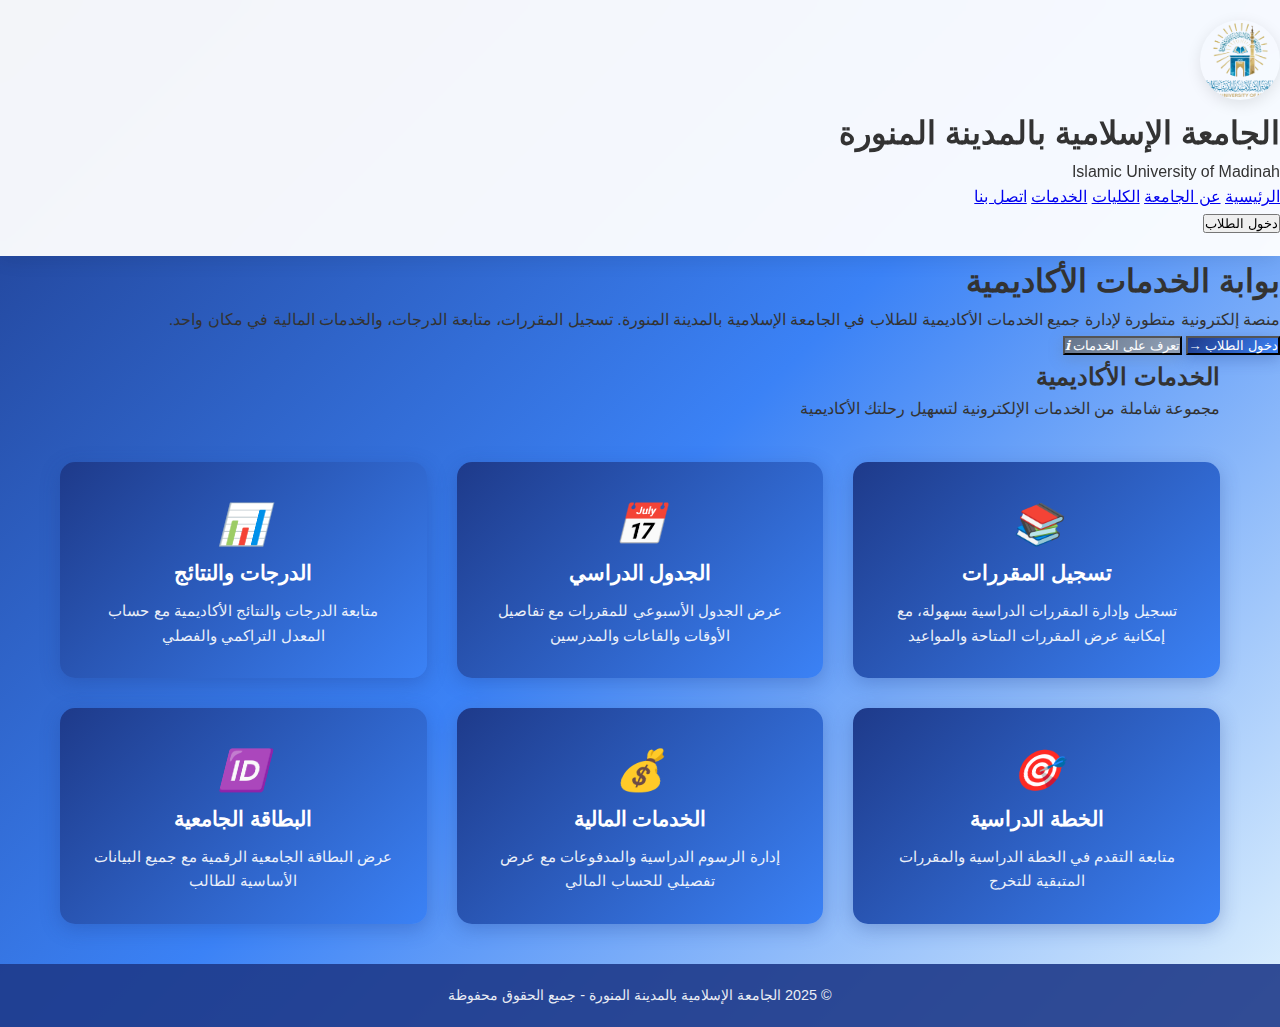
<file: index.html>
<!DOCTYPE html>
<html lang="ar" dir="rtl">
<head>
    <meta charset="UTF-8">
    <meta name="viewport" content="width=device-width, initial-scale=1.0">
    <title>بوابة الخدمات الأكاديمية - الجامعة الإسلامية بالمدينة المنورة</title>
    <link rel="stylesheet" href="style.css">
</head>
<body>
    <!-- Header -->
    <header class="header">
        <nav class="navbar">
            <div class="nav-container">
                <div class="nav-logo">
                    <img src="logo.png" alt="شعار الجامعة الإسلامية" class="logo">
                    <div class="university-name">
                        <h1>الجامعة الإسلامية بالمدينة المنورة</h1>
                        <p>Islamic University of Madinah</p>
                    </div>
                </div>
                <div class="nav-menu">
                    <a href="#" class="nav-link">الرئيسية</a>
                    <a href="#" class="nav-link">عن الجامعة</a>
                    <a href="#" class="nav-link">الكليات</a>
                    <a href="#" class="nav-link">الخدمات</a>
                    <a href="#" class="nav-link">اتصل بنا</a>
                </div>
                <div class="nav-actions">
                    <button class="login-btn" onclick="goToLogin()">دخول الطلاب</button>
                </div>
            </div>
        </nav>
    </header>

    <!-- Hero Section -->
    <section class="hero">
        <div class="hero-content">
            <h1 class="hero-title">بوابة الخدمات الأكاديمية</h1>
            <p class="hero-description">
                منصة إلكترونية متطورة لإدارة جميع الخدمات الأكاديمية للطلاب في الجامعة الإسلامية بالمدينة المنورة.
                تسجيل المقررات، متابعة الدرجات، والخدمات المالية في مكان واحد.
            </p>
            <div class="hero-actions">
                <button class="btn-primary" onclick="goToLogin()">
                    <span>دخول الطلاب</span>
                    <i class="icon">→</i>
                </button>
                <button class="btn-secondary" onclick="scrollToServices()">
                    <span>تعرف على الخدمات</span>
                    <i class="icon">ℹ</i>
                </button>
            </div>
        </div>
    </section>

    <!-- Services Section -->
    <section class="services" id="services">
        <div class="container">
            <h2 class="section-title">الخدمات الأكاديمية</h2>
            <p class="section-description">مجموعة شاملة من الخدمات الإلكترونية لتسهيل رحلتك الأكاديمية</p>
            
            <div class="services-grid">
                <div class="service-card">
                    <div class="service-icon">
                        <i class="icon">📚</i>
                    </div>
                    <h3>تسجيل المقررات</h3>
                    <p>تسجيل وإدارة المقررات الدراسية بسهولة، مع إمكانية عرض المقررات المتاحة والمواعيد</p>
                </div>

                <div class="service-card">
                    <div class="service-icon">
                        <i class="icon">📅</i>
                    </div>
                    <h3>الجدول الدراسي</h3>
                    <p>عرض الجدول الأسبوعي للمقررات مع تفاصيل الأوقات والقاعات والمدرسين</p>
                </div>

                <div class="service-card">
                    <div class="service-icon">
                        <i class="icon">📊</i>
                    </div>
                    <h3>الدرجات والنتائج</h3>
                    <p>متابعة الدرجات والنتائج الأكاديمية مع حساب المعدل التراكمي والفصلي</p>
                </div>

                <div class="service-card">
                    <div class="service-icon">
                        <i class="icon">🎯</i>
                    </div>
                    <h3>الخطة الدراسية</h3>
                    <p>متابعة التقدم في الخطة الدراسية والمقررات المتبقية للتخرج</p>
                </div>

                <div class="service-card">
                    <div class="service-icon">
                        <i class="icon">💰</i>
                    </div>
                    <h3>الخدمات المالية</h3>
                    <p>إدارة الرسوم الدراسية والمدفوعات مع عرض تفصيلي للحساب المالي</p>
                </div>

                <div class="service-card">
                    <div class="service-icon">
                        <i class="icon">🆔</i>
                    </div>
                    <h3>البطاقة الجامعية</h3>
                    <p>عرض البطاقة الجامعية الرقمية مع جميع البيانات الأساسية للطالب</p>
                </div>
            </div>
        </div>
    </section>

    <!-- Footer -->
    <footer class="footer">
        <div class="container">
            <p>&copy; 2025 الجامعة الإسلامية بالمدينة المنورة - جميع الحقوق محفوظة</p>
        </div>
    </footer>

    <script src="script.js"></script>
</body>
</html>
</file>
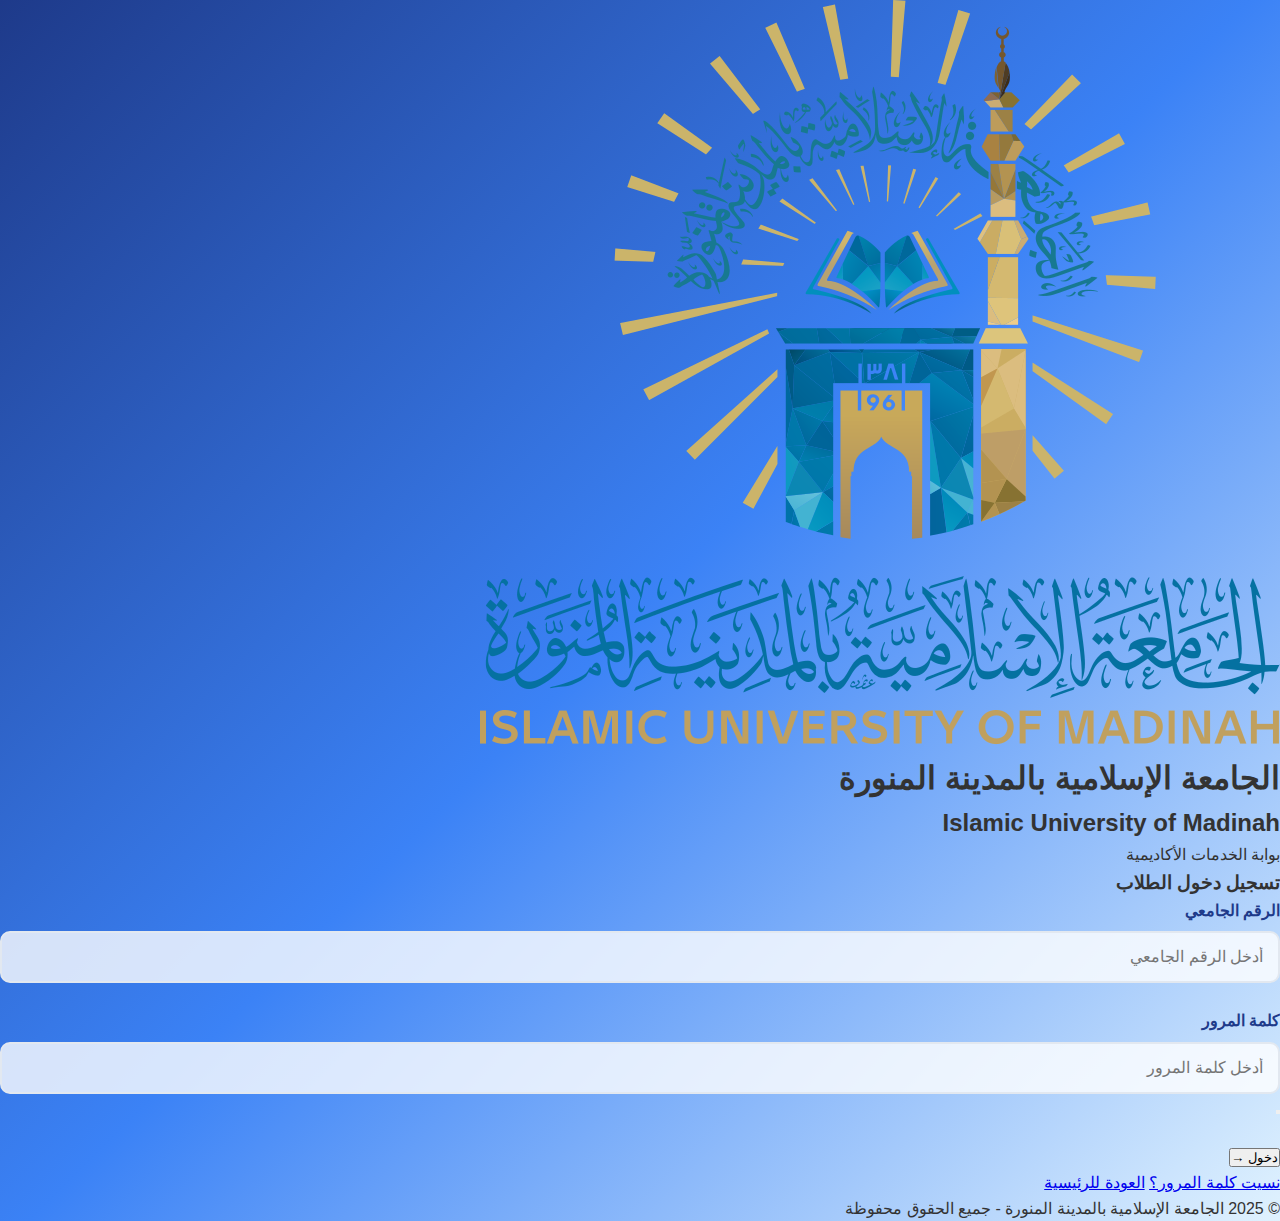
<file: courses.html>
<!DOCTYPE html>
<html lang="ar" dir="rtl">
<head>
    <meta charset="UTF-8">
    <meta name="viewport" content="width=device-width, initial-scale=1.0">
    <title>تسجيل المقررات - بوابة الخدمات الأكاديمية</title>
    <link rel="stylesheet" href="style.css">
</head>
<body>
    <header class="dashboard-header">
        <div class="header-container">
            <div class="header-logo">
                <img src="logo.png" alt="شعار الجامعة الإسلامية" class="logo">
                <div class="university-info">
                    <h1>الجامعة الإسلامية بالمدينة المنورة</h1>
                    <p>بوابة الخدمات الأكاديمية</p>
                </div>
            </div>
            <div class="header-user">
                <span class="user-name"></span>
                <span class="user-id"></span>
                <button class="logout-btn" onclick="logout()">تسجيل الخروج</button>
            </div>
        </div>
    </header>

    <nav class="page-nav">
        <div class="nav-container">
            <button class="back-btn" onclick="goToDashboard()">← العودة للوحة التحكم</button>
            <h2>تسجيل المقررات</h2>
        </div>
    </nav>

    <main class="page-main">
        <div class="page-container">
            <div class="registration-info">
                <h3>معلومات التسجيل</h3>
                <div class="info-grid">
                    <div class="info-item">
                        <span class="label">الفصل الدراسي:</span>
                        <span class="value">الأول 1447هـ</span>
                    </div>
                    <div class="info-item">
                        <span class="label">الساعات المسجلة:</span>
                        <span class="value">18 ساعة</span>
                    </div>
                    <div class="info-item">
                        <span class="label">الحد الأقصى للساعات:</span>
                        <span class="value">21 ساعة</span>
                    </div>
                    <div class="info-item">
                        <span class="label">الساعات المتاحة:</span>
                        <span class="value">3 ساعات</span>
                    </div>
                </div>
            </div>

            <div class="info-card">
                <h3>المقررات المسجلة</h3>
                <div class="courses-table">
                    <div class="table-header">
                        <div class="col">رمز المقرر</div>
                        <div class="col">اسم المقرر</div>
                        <div class="col">الساعات</div>
                        <div class="col">المدرس</div>
                        <div class="col">الوقت</div>
                        <div class="col">الإجراءات</div>
                    </div>
                    
                    <div class="table-row">
                        <div class="col" data-label="رمز المقرر">SHAR101</div>
                        <div class="col" data-label="اسم المقرر">مقدمة في علوم الشريعة</div>
                        <div class="col" data-label="الساعات">3</div>
                        <div class="col" data-label="المدرس">د. محمد الأحمد</div>
                        <div class="col" data-label="الوقت">الأحد والثلاثاء 8:00-9:30</div>
                        <div class="col" data-label="الإجراءات">
                            <button class="btn-sm btn-danger" onclick="dropCourse('SHAR101')">حذف</button>
                        </div>
                    </div>

                    <div class="table-row">
                        <div class="col" data-label="رمز المقرر">ARAB101</div>
                        <div class="col" data-label="اسم المقرر">اللغة العربية (1)</div>
                        <div class="col" data-label="الساعات">3</div>
                        <div class="col" data-label="المدرس">د. عبدالله السالم</div>
                        <div class="col" data-label="الوقت">الاثنين والأربعاء 10:00-11:30</div>
                        <div class="col" data-label="الإجراءات">
                            <button class="btn-sm btn-danger" onclick="dropCourse('ARAB101')">حذف</button>
                        </div>
                    </div>

                    <div class="table-row">
                        <div class="col" data-label="رمز المقرر">QURAN101</div>
                        <div class="col" data-label="اسم المقرر">القرآن الكريم وعلومه (1)</div>
                        <div class="col" data-label="الساعات">3</div>
                        <div class="col" data-label="المدرس">د. أحمد المحمود</div>
                        <div class="col" data-label="الوقت">الثلاثاء والخميس 8:00-9:30</div>
                        <div class="col" data-label="الإجراءات">
                            <button class="btn-sm btn-danger" onclick="dropCourse('QURAN101')">حذف</button>
                        </div>
                    </div>

                    <div class="table-row">
                        <div class="col" data-label="رمز المقرر">HADITH101</div>
                        <div class="col" data-label="اسم المقرر">الحديث الشريف وعلومه (1)</div>
                        <div class="col" data-label="الساعات">3</div>
                        <div class="col" data-label="المدرس">د. سالم الغامدي</div>
                        <div class="col" data-label="الوقت">الأحد والأربعاء 10:00-11:30</div>
                        <div class="col" data-label="الإجراءات">
                            <button class="btn-sm btn-danger" onclick="dropCourse('HADITH101')">حذف</button>
                        </div>
                    </div>

                    <div class="table-row">
                        <div class="col" data-label="رمز المقرر">FIQH101</div>
                        <div class="col" data-label="اسم المقرر">الفقه الإسلامي (1)</div>
                        <div class="col" data-label="الساعات">3</div>
                        <div class="col" data-label="المدرس">د. خالد العتيبي</div>
                        <div class="col" data-label="الوقت">الاثنين والخميس 8:00-9:30</div>
                        <div class="col" data-label="الإجراءات">
                            <button class="btn-sm btn-danger" onclick="dropCourse('FIQH101')">حذف</button>
                        </div>
                    </div>

                    <div class="table-row">
                        <div class="col" data-label="رمز المقرر">AQIDA101</div>
                        <div class="col" data-label="اسم المقرر">العقيدة الإسلامية (1)</div>
                        <div class="col" data-label="الساعات">3</div>
                        <div class="col" data-label="المدرس">د. عبدالرحمن الحربي</div>
                        <div class="col" data-label="الوقت">الثلاثاء والخميس 10:00-11:30</div>
                        <div class="col" data-label="الإجراءات">
                            <button class="btn-sm btn-danger" onclick="dropCourse('AQIDA101')">حذف</button>
                        </div>
                    </div>
                </div>
            </div>

            <div class="info-card">
                <h3>المقررات المتاحة للتسجيل</h3>
                <div class="courses-table">
                    <div class="table-header">
                        <div class="col">رمز المقرر</div>
                        <div class="col">اسم المقرر</div>
                        <div class="col">الساعات</div>
                        <div class="col">المدرس</div>
                        <div class="col">الوقت</div>
                        <div class="col">الإجراءات</div>
                    </div>
                    
                    <div class="table-row">
                        <div class="col" data-label="رمز المقرر">ENGL101</div>
                        <div class="col" data-label="اسم المقرر">اللغة الإنجليزية (1)</div>
                        <div class="col" data-label="الساعات">3</div>
                        <div class="col" data-label="المدرس">د. فاطمة الزهراني</div>
                        <div class="col" data-label="الوقت">الأحد والثلاثاء 12:00-1:30</div>
                        <div class="col" data-label="الإجراءات">
                            <button class="btn-sm btn-primary" onclick="registerCourse('ENGL101')">تسجيل</button>
                        </div>
                    </div>

                    <div class="table-row">
                        <div class="col" data-label="رمز المقرر">COMP101</div>
                        <div class="col" data-label="اسم المقرر">مهارات الحاسوب</div>
                        <div class="col" data-label="الساعات">2</div>
                        <div class="col" data-label="المدرس">أ. نورا القحطاني</div>
                        <div class="col" data-label="الوقت">الاثنين 2:00-4:00</div>
                        <div class="col" data-label="الإجراءات">
                            <button class="btn-sm btn-primary" onclick="registerCourse('COMP101')">تسجيل</button>
                        </div>
                    </div>

                    <div class="table-row">
                        <div class="col" data-label="رمز المقرر">HIST101</div>
                        <div class="col" data-label="اسم المقرر">التاريخ الإسلامي</div>
                        <div class="col" data-label="الساعات">2</div>
                        <div class="col" data-label="المدرس">د. يوسف الشمري</div>
                        <div class="col" data-label="الوقت">الأربعاء 2:00-4:00</div>
                        <div class="col" data-label="الإجراءات">
                            <button class="btn-sm btn-primary" onclick="registerCourse('HIST101')">تسجيل</button>
                        </div>
                    </div>
                </div>
            </div>

            <div class="course-actions">
                <button class="btn-success" onclick="saveChanges()">حفظ التغييرات</button>
                <button class="btn-secondary" onclick="goToPage('schedule.html')">عرض الجدول الدراسي</button>
            </div>
        </div>
    </main>

    <footer class="footer">
        <div class="container">
            <p>&copy; 2025 الجامعة الإسلامية بالمدينة المنورة - جميع الحقوق محفوظة</p>
        </div>
    </footer>

    <script src="script.js"></script>
</body>
</html>
</file>
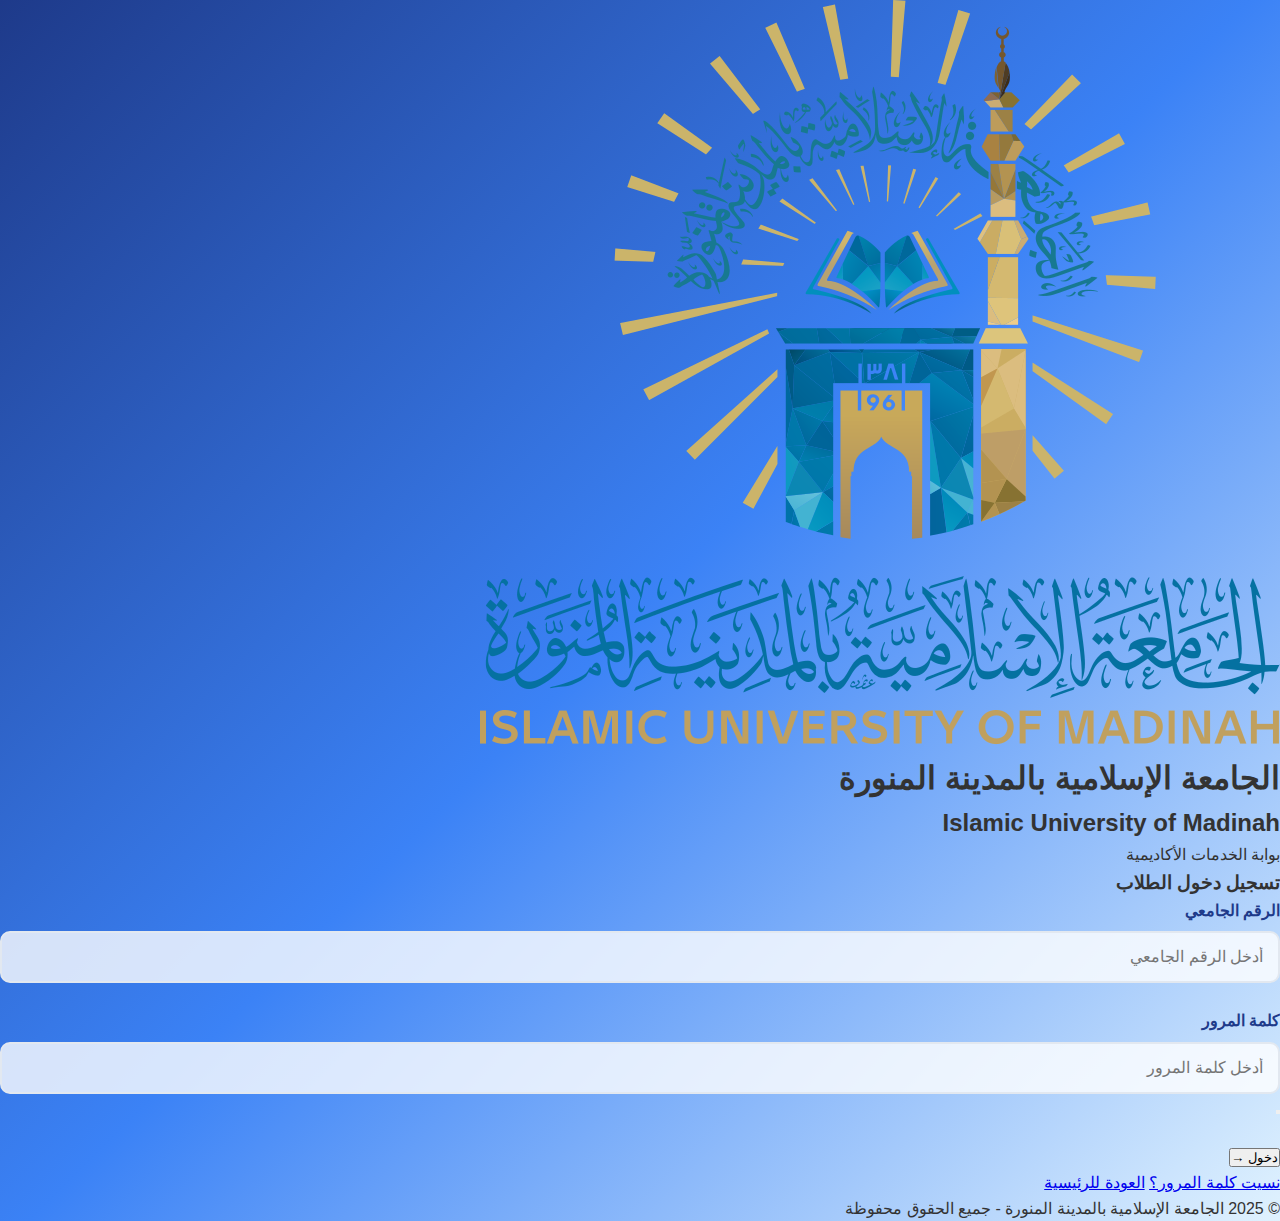
<file: dashboard.html>
<!DOCTYPE html>
<html lang="ar" dir="rtl">
<head>
    <meta charset="UTF-8">
    <meta name="viewport" content="width=device-width, initial-scale=1.0">
    <title>لوحة التحكم - بوابة الخدمات الأكاديمية</title>
    <link rel="stylesheet" href="style.css">
</head>
<body class="dashboard-page">
    <header class="dashboard-header">
        <div class="header-container">
            <div class="header-logo">
                <img src="logo.png" alt="شعار الجامعة الإسلامية" class="logo">
                <div class="university-info">
                    <h1>الجامعة الإسلامية بالمدينة المنورة</h1>
                    <p>بوابة الخدمات الأكاديمية</p>
                </div>
            </div>
            <div class="header-user">
                <span class="user-name"></span>
                <span class="user-id"></span>
                <button class="logout-btn" onclick="logout()">تسجيل الخروج</button>
            </div>
        </div>
    </header>

    <main class="dashboard-main">
        <div class="dashboard-container">
            <div class="welcome-section">
                <h2>أهلاً بك في لوحة التحكم الأكاديمية!</h2>
                <p>هنا يمكنك الوصول السريع إلى أهم خدماتك الأكاديمية.</p>
            </div>

            <div class="quick-stats">
                <div class="stat-card">
                    <i class="stat-icon">📚</i>
                    <div class="stat-info">
                        <h3><span id="registeredHours">0</span> ساعة</h3>
                        <p>الساعات المسجلة</p>
                    </div>
                </div>
                <div class="stat-card">
                    <i class="stat-icon">🎓</i>
                    <div class="stat-info">
                        <h3><span id="studentLevel"></span></h3>
                        <p>المستوى الدراسي</p>
                    </div>
                </div>
                <div class="stat-card">
                    <i class="stat-icon">🗓️</i>
                    <div class="stat-info">
                        <h3><span id="currentSemester"></span></h3>
                        <p>الفصل الحالي</p>
                    </div>
                </div>
                
                </div>
            </div>

            <div class="services-grid">
                <div class="service-card" onclick="goToPage('courses.html')">
                    <div class="service-icon">
                        <i class="icon">📚</i>
                    </div>
                    <h3>تسجيل المقررات</h3>
                    <p>تسجيل وإدارة المقررات الدراسية بسهولة</p>
                </div>

                <div class="service-card" onclick="goToPage('schedule.html')">
                    <div class="service-icon">
                        <i class="icon">📅</i>
                    </div>
                    <h3>الجدول الدراسي</h3>
                    <p>عرض الجدول الأسبوعي للمقررات</p>
                </div>
                <div class="service-card" onclick="goToPage('personal_info.html')">
                    <div class="service-icon">
                        <i class="icon">👤</i>
                    </div>
                    <h3>البيانات الشخصية</h3>
                    <p>عرض وتحديث بياناتك الشخصية</p>
                </div>
            </div>

            <div class="student-card-section">
                <h3>بطاقتك الجامعية الرقمية</h3>
                <div class="student-id-card">
                    <div class="card-header">
                        <img src="logo.png" alt="شعار الجامعة" class="card-logo">
                        <div class="card-title">
                            <h4>الجامعة الإسلامية بالمدينة المنورة</h4>
                            <p>بطاقة الطالب الجامعية</p>
                        </div>
                    </div>
                    <div class="card-content">
                        <div class="student-photo">
                            <div class="photo-placeholder">📸</div>
                        </div>
                        <div class="student-details">
                            <div class="detail-row"><span class="label">الاسم:</span> <span class="value" id="card-name"></span></div>
                            <div class="detail-row"><span class="label">الرقم الجامعي:</span> <span class="value" id="card-studentId"></span></div>
                            <div class="detail-row"><span class="label">التخصص:</span> <span class="value" id="card-major"></span></div>
                            <div class="detail-row"><span class="label">الكلية:</span> <span class="value" id="card-college"></span></div>
                            <div class="detail-row"><span class="label">تاريخ الإصدار:</span> <span class="value">2025-07-19</span></div>
                            <div class="detail-row"><span class="label">تاريخ الانتهاء:</span> <span class="value">2029-09-01</span></div>
                        </div>
                    </div>
                </div>
            </div>

        </div>
    </main>

    <footer class="footer">
        <div class="container">
            <p>&copy; 2025 الجامعة الإسلامية بالمدينة المنورة - جميع الحقوق محفوظة</p>
        </div>
    </footer>

    <script src="script.js"></script>
</body>
</html>
</file>
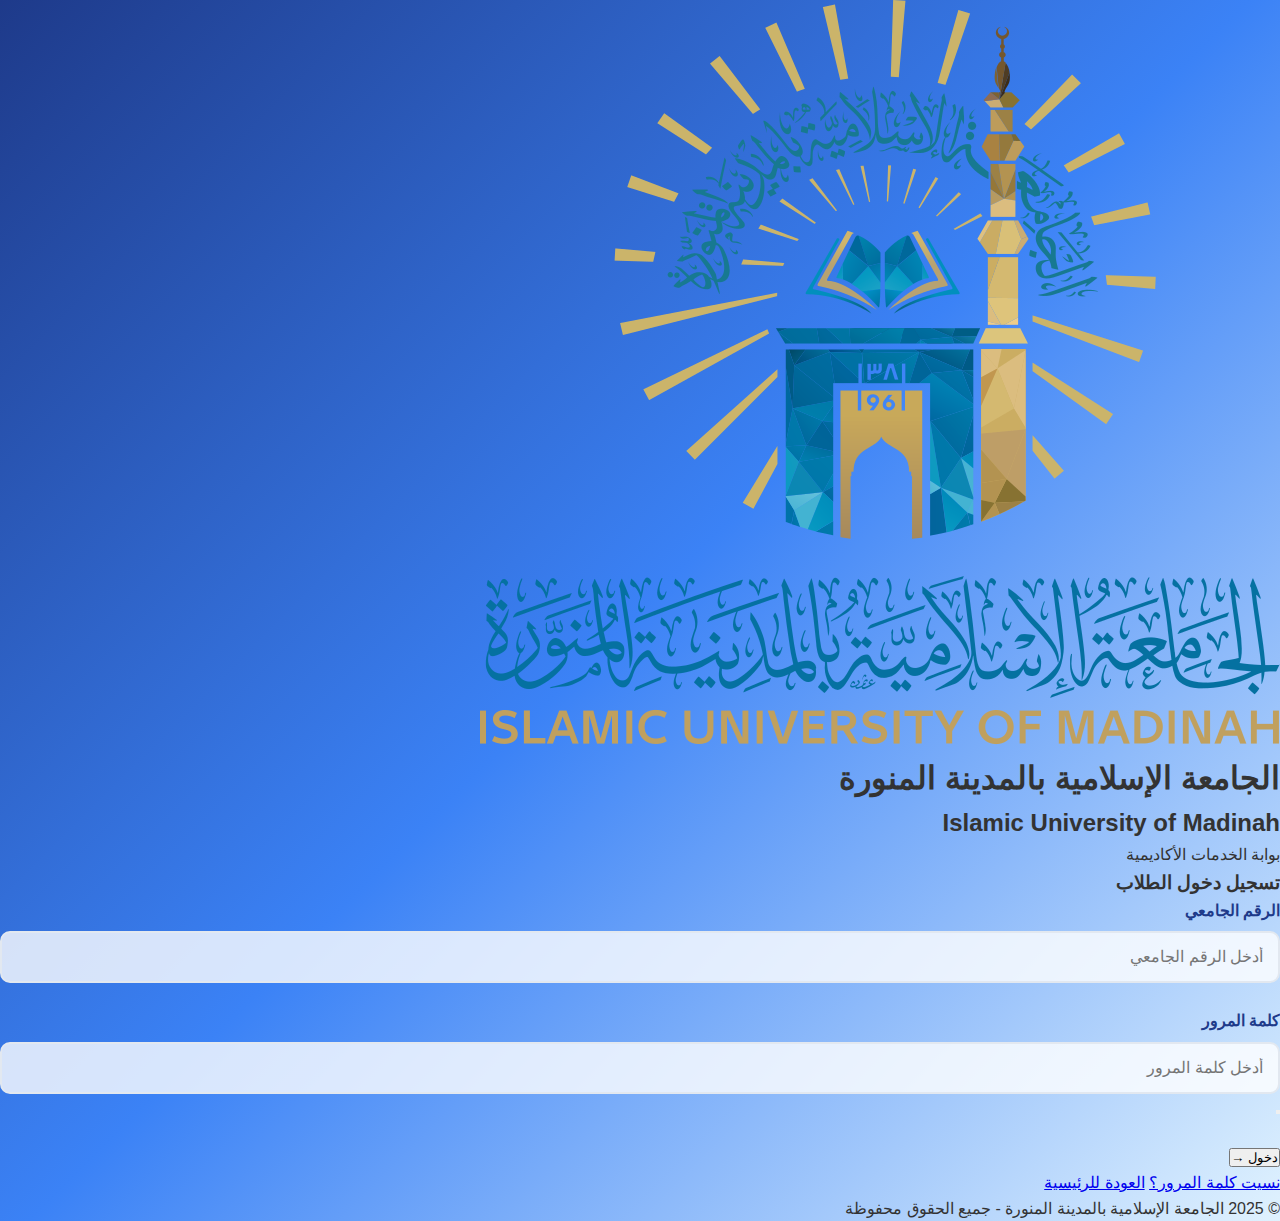
<file: login.html>
<!DOCTYPE html>
<html lang="ar" dir="rtl">
<head>
    <meta charset="UTF-8">
    <meta name="viewport" content="width=device-width, initial-scale=1.0">
    <title>تسجيل الدخول - بوابة الخدمات الأكاديمية</title>
    <link rel="stylesheet" href="style.css">
</head>
<body class="login-page">
    <div class="login-container">
        <div class="login-card">
            <div class="login-header">
                <img src="logo.png" alt="شعار الجامعة الإسلامية" class="login-logo">
                <h1>الجامعة الإسلامية بالمدينة المنورة</h1>
                <h2>Islamic University of Madinah</h2>
                <p>بوابة الخدمات الأكاديمية</p>
            </div>

            <form class="login-form" id="loginForm">
                <h3>تسجيل دخول الطلاب</h3>
                
                <div class="form-group">
                    <label for="studentId">الرقم الجامعي</label>
                    <input type="text" id="studentId" name="studentId" required 
                           placeholder="أدخل الرقم الجامعي" autocomplete="username">
                </div>

                <div class="form-group">
                    <label for="password">كلمة المرور</label>
                    <input type="password" id="password" name="password" required 
                           placeholder="أدخل كلمة المرور" autocomplete="current-password">
                    <button type="button" class="password-toggle" onclick="togglePassword()">
                        <i class="icon"></i>
                    </button>
                </div>

                <button type="submit" class="login-submit-btn">
                    <span>دخول</span>
                    <i class="icon">→</i>
                </button>

                <div class="login-links">
                    <a href="#" onclick="showMessage('هذه الخدمة غير متاحة حالياً', 'info')">نسيت كلمة المرور؟</a>
                    <a href="index.html">العودة للرئيسية</a>
                </div>
            </form>

        </div>
    </div>

    <div class="login-footer">
        <p>&copy; 2025 الجامعة الإسلامية بالمدينة المنورة - جميع الحقوق محفوظة</p>
    </div>

    <script src="script.js"></script>
</body>
</html>
</file>
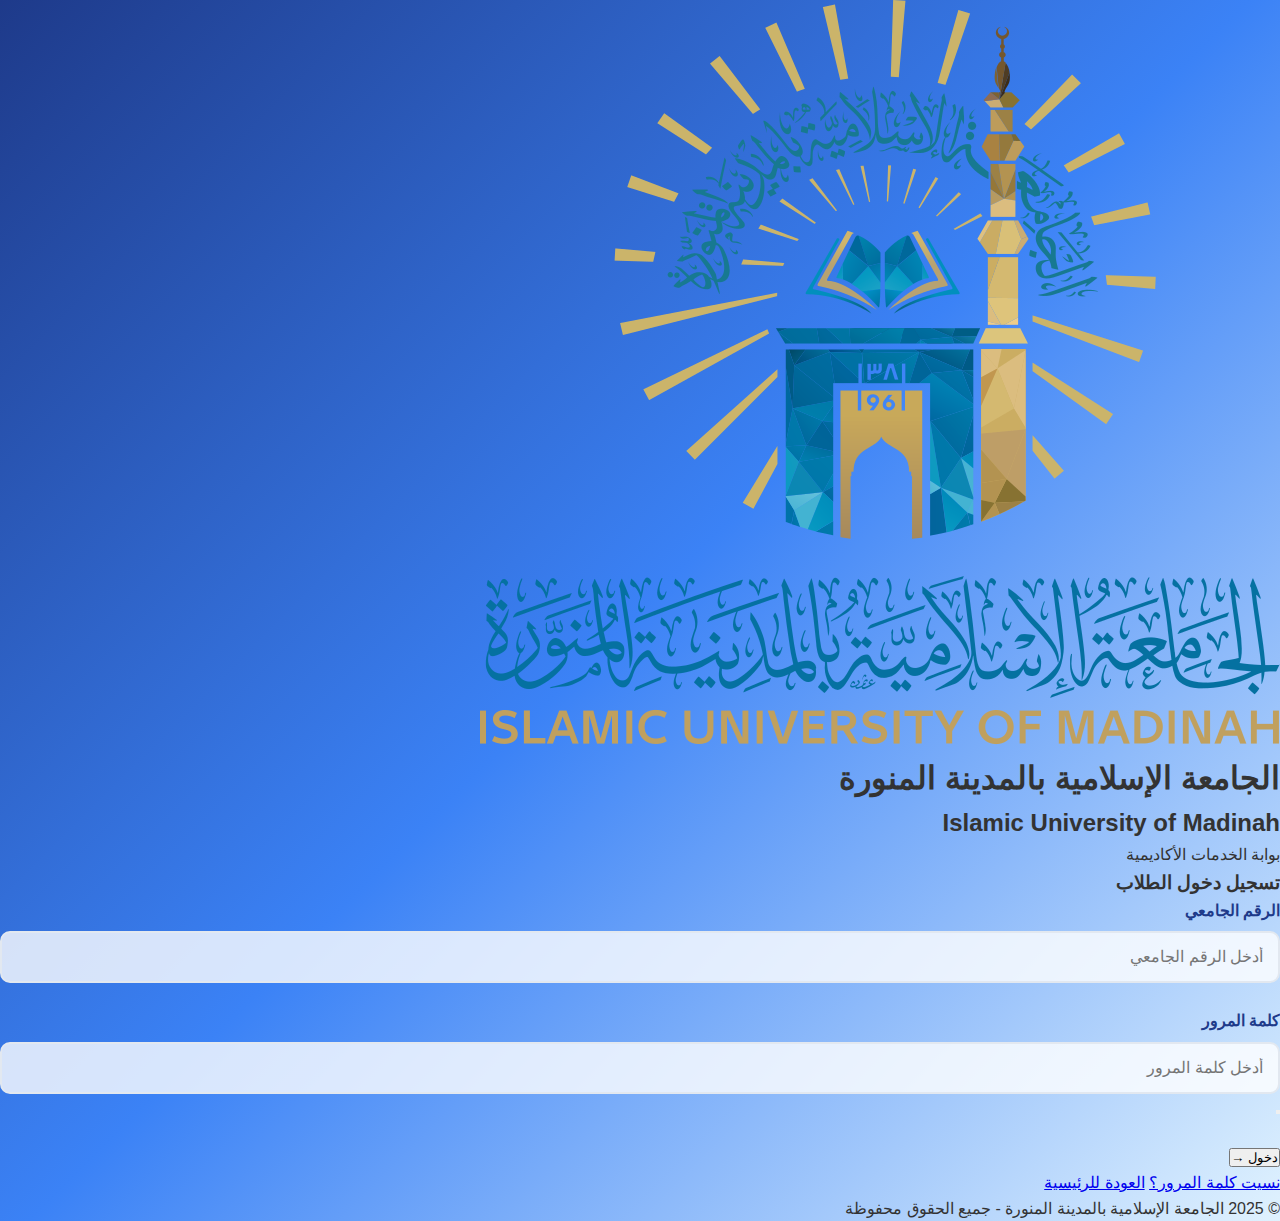
<file: personal_info.html>
<!DOCTYPE html>
<html lang="ar" dir="rtl">
<head>
    <meta charset="UTF-8">
    <meta name="viewport" content="width=device-width, initial-scale=1.0">
    <title>البيانات الشخصية - بوابة الخدمات الأكاديمية</title>
    <link rel="stylesheet" href="style.css">
</head>
<body>
    <header class="dashboard-header">
        <div class="header-container">
            <div class="header-logo">
                <img src="logo.png" alt="شعار الجامعة الإسلامية" class="logo">
                <div class="university-info">
                    <h1>الجامعة الإسلامية بالمدينة المنورة</h1>
                    <p>بوابة الخدمات الأكاديمية</p>
                </div>
            </div>
            <div class="header-user">
                <span class="user-name"></span>
                <span class="user-id"></span>
                <button class="logout-btn" onclick="logout()">تسجيل الخروج</button>
            </div>
        </div>
    </header>

    <nav class="page-nav">
        <div class="nav-container">
            <button class="back-btn" onclick="goToDashboard()">← العودة للوحة التحكم</button>
            <h2>البيانات الشخصية</h2>
        </div>
    </nav>

    <main class="page-main">
        <div class="page-container">
            <div class="info-card">
                <h3>البيانات الأساسية</h3>
                <form id="personalInfoForm">
                    <div class="info-grid">
                        <div class="form-group">
                            <label for="fullName">الاسم الكامل</label>
                            <input type="text" id="fullName" value="حصة مسحل فواز العتيبي" readonly>
                        </div>
                        
                        <div class="form-group">
                            <label for="studentId">الرقم الجامعي</label>
                            <input type="text" id="studentId" value="202401001" readonly>
                        </div>
                        
                        <div class="form-group">
                            <label for="nationalId">رقم الهوية الوطنية</label>
                            <input type="text" id="nationalId" value="1034612992" readonly>
                        </div>
                        
                        <div class="form-group">
                            <label for="phone">رقم الجوال</label>
                            <input type="tel" id="phone" value="0550664728">
                        </div>
                        
                        <div class="form-group">
                            <label for="email">البريد الإلكتروني</label>
                            <input type="email" id="email" value="hessa.alataibi@iu.edu.sa">
                        </div>
                        
                        <div class="form-group">
                            <label for="alternateEmail">البريد الإلكتروني البديل</label>
                            <input type="email" id="alternateEmail" placeholder="أدخل البريد الإلكتروني البديل">
                        </div>
                    </div>
                </form>
            </div>

            <div class="info-card">
                <h3>البيانات الأكاديمية</h3>
                <div class="info-grid">
                    <div class="info-item">
                        <span class="label">الكلية:</span>
                        <span class="value">كلية الشريعة</span>
                    </div>
                    <div class="info-item">
                        <span class="label">التخصص:</span>
                        <span class="value">الشريعة</span>
                    </div>
                    <div class="info-item">
                        <span class="label">المستوى الدراسي:</span>
                        <span class="value">الأول</span>
                    </div>
                    <div class="info-item">
                        <span class="label">الفصل الحالي:</span>
                        <span class="value">الأول 1447هـ</span>
                    </div>
                    
                    <div class="info-item">
                        <span class="label">حالة القيد:</span>
                        <span class="value">مستمر</span>
                    </div>
                </div>
            </div>

            <div class="info-card">
                <h3>بيانات الاتصال</h3>
                <form id="contactInfoForm">
                    <div class="info-grid">
                        <div class="form-group">
                            <label for="address">العنوان الحالي</label>
                            <textarea id="address" rows="3" placeholder="أدخل العنوان الحالي">المدينة المنورة، المملكة العربية السعودية</textarea>
                        </div>
                        
                        <div class="form-group">
                            <label for="permanentAddress">العنوان الدائم</label>
                            <textarea id="permanentAddress" rows="3" placeholder="أدخل العنوان الدائم">الرياض، المملكة العربية السعودية</textarea>
                        </div>
                        
                        <div class="form-group">
                            <label for="emergencyContact">جهة الاتصال في حالات الطوارئ</label>
                            <input type="text" id="emergencyContact" placeholder="اسم جهة الاتصال">
                        </div>
                        
                        <div class="form-group">
                            <label for="emergencyPhone">رقم هاتف الطوارئ</label>
                            <input type="tel" id="emergencyPhone" placeholder="رقم هاتف الطوارئ">
                        </div>
                    </div>
                </form>
            </div>

            <div class="info-card">
                <h3>الإحصائيات الأكاديمية</h3>
                <div class="info-grid">
                    <div class="info-item">
                        <span class="label">إجمالي الساعات المكتسبة:</span>
                        <span class="value">0 ساعة</span>
                    </div>
                    <div class="info-item">
                        <span class="label">الساعات المسجلة حالياً:</span>
                        <span class="value">18 ساعة</span>
                    </div>
                    <div class="info-item">
                        <span class="label">المعدل التراكمي:</span>
                        <span class="value">غير محسوب (طالبة مستجدة)</span>
                    </div>
                    <div class="info-item">
                        <span class="label">المعدل الفصلي:</span>
                        <span class="value">غير محسوب (طالبة مستجدة)</span>
                    </div>
                    <div class="info-item">
                        <span class="label">عدد الفصول المنجزة:</span>
                        <span class="value">0 فصل</span>
                    </div>
                    <div class="info-item">
                        <span class="label">التقدير العام:</span>
                        <span class="value">غير محسوب</span>
                    </div>
                </div>
            </div>

            <div class="course-actions">
                <button class="btn-success" onclick="updatePersonalInfo()">حفظ التغييرات</button>
                <button class="btn-secondary" onclick="goToDashboard()">العودة للوحة التحكم</button>
            </div>
        </div>
    </main>

    <footer class="footer">
        <div class="container">
            <p>&copy; 2025 الجامعة الإسلامية بالمدينة المنورة - جميع الحقوق محفوظة</p>
        </div>
    </footer>

    <script src="script.js"></script>
</body>
</html>
</file>
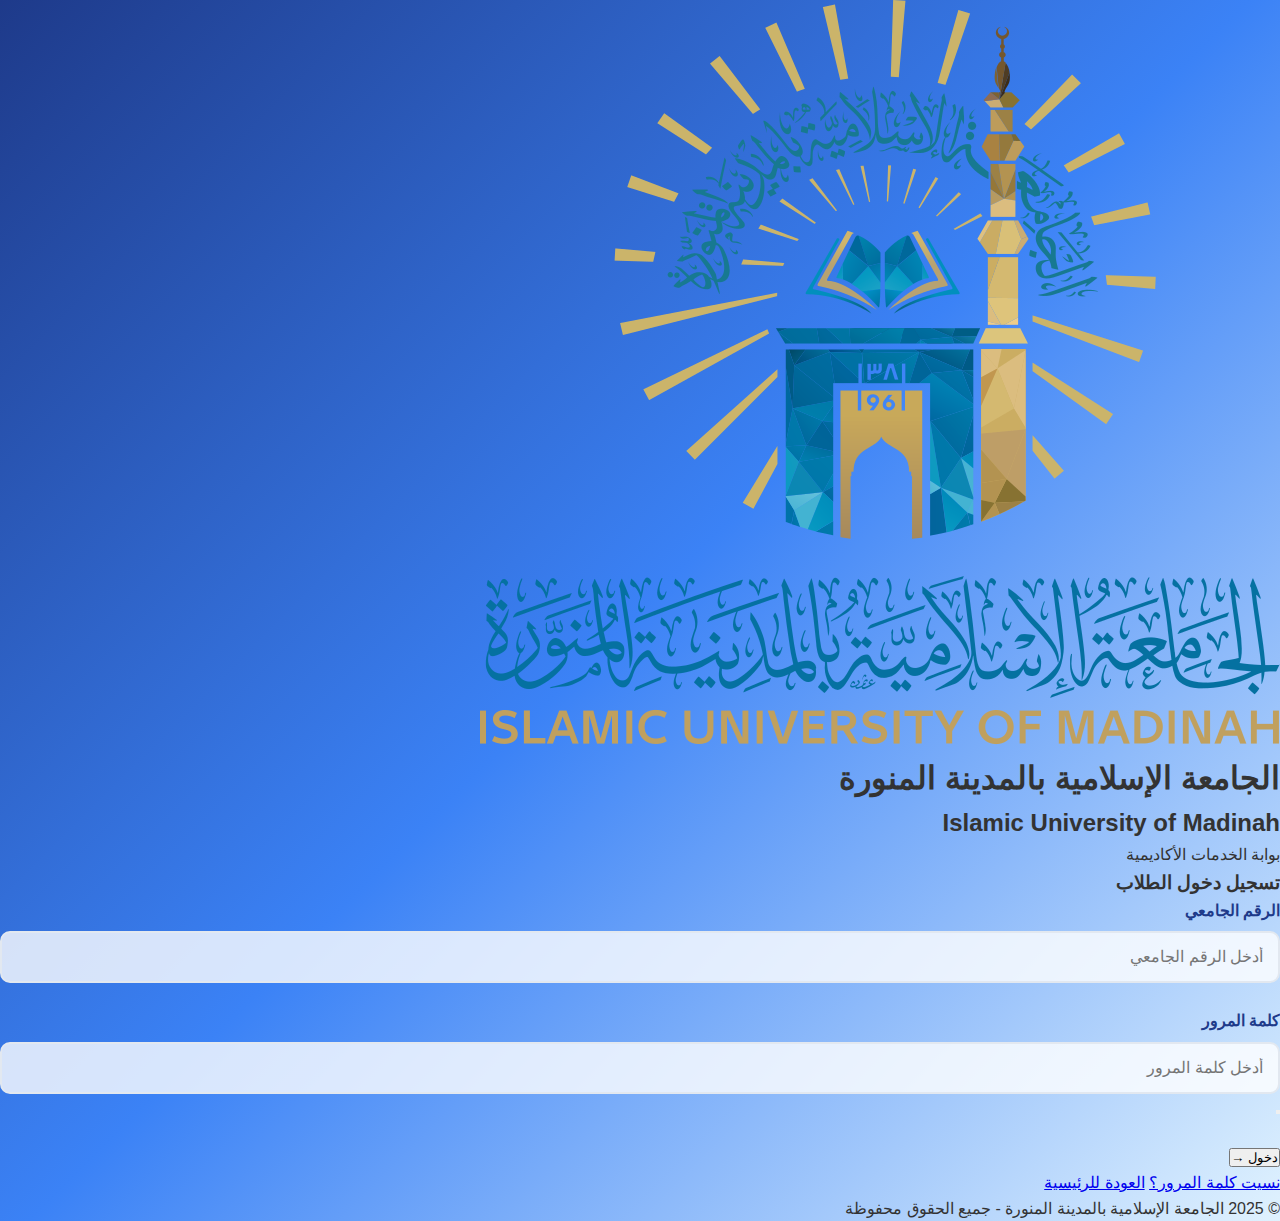
<file: schedule.html>
<!DOCTYPE html>
<html lang="ar" dir="rtl">
<head>
    <meta charset="UTF-8">
    <meta name="viewport" content="width=device-width, initial-scale=1.0">
    <title>الجدول الدراسي - بوابة الخدمات الأكاديمية</title>
    <link rel="stylesheet" href="style.css">
    <style>
        .schedule-table {
            background: white;
            border-radius: 15px;
            overflow: hidden;
            box-shadow: 0 5px 20px rgba(0,0,0,0.1);
            margin-bottom: 30px;
        }
        
        .schedule-grid {
            display: grid;
            grid-template-columns: 100px repeat(6, 1fr);
            gap: 1px;
            background: #e5e7eb;
        }
        
        .schedule-header {
            background: #1e3a8a;
            color: white;
            padding: 15px 10px;
            text-align: center;
            font-weight: 600;
            font-size: 0.9rem;
        }
        
        .schedule-time {
            background: #f8f9fa;
            padding: 15px 10px;
            text-align: center;
            font-weight: 600;
            color: #374151;
            font-size: 0.8rem;
        }
        
        .schedule-cell {
            background: white;
            padding: 10px 8px;
            text-align: center;
            min-height: 80px;
            display: flex;
            flex-direction: column;
            justify-content: center;
            font-size: 0.8rem;
        }
        
        .schedule-cell.has-class {
            background: linear-gradient(135deg, #3b82f6 0%, #1e3a8a 100%);
            color: white;
            border-radius: 8px;
            margin: 2px;
        }
        
        .class-name {
            font-weight: 600;
            margin-bottom: 5px;
            font-size: 0.75rem;
        }
        
        .class-room {
            font-size: 0.7rem;
            opacity: 0.9;
        }
        
        .class-instructor {
            font-size: 0.7rem;
            opacity: 0.8;
            margin-top: 2px;
        }
        
        @media (max-width: 768px) {
            .schedule-grid {
                grid-template-columns: 80px repeat(6, 1fr);
                font-size: 0.7rem;
            }
            
            .schedule-header, .schedule-time {
                padding: 10px 5px;
                font-size: 0.7rem;
            }
            
            .schedule-cell {
                padding: 8px 4px;
                min-height: 60px;
                font-size: 0.65rem;
            }
            
            .class-name {
                font-size: 0.65rem;
            }
            
            .class-room, .class-instructor {
                font-size: 0.6rem;
            }
        }
        
        @media (max-width: 480px) {
            .schedule-grid {
                grid-template-columns: 60px repeat(6, 1fr);
            }
            
            .schedule-header, .schedule-time {
                padding: 8px 3px;
                font-size: 0.6rem;
            }
            
            .schedule-cell {
                padding: 5px 2px;
                min-height: 50px;
                font-size: 0.6rem;
            }
            
            .class-name {
                font-size: 0.6rem;
                margin-bottom: 2px;
            }
            
            .class-room, .class-instructor {
                font-size: 0.55rem;
            }
        }
    </style>
</head>
<body>
    <header class="dashboard-header">
        <div class="header-container">
            <div class="header-logo">
                <img src="logo.png" alt="شعار الجامعة الإسلامية" class="logo">
                <div class="university-info">
                    <h1>الجامعة الإسلامية بالمدينة المنورة</h1>
                    <p>بوابة الخدمات الأكاديمية</p>
                </div>
            </div>
            <div class="header-user">
                <span class="user-name"></span>
                <span class="user-id"></span>
                <button class="logout-btn" onclick="logout()">تسجيل الخروج</button>
            </div>
        </div>
    </header>

    <nav class="page-nav">
        <div class="nav-container">
            <button class="back-btn" onclick="goToDashboard()">← العودة للوحة التحكم</button>
            <h2>الجدول الدراسي</h2>
        </div>
    </nav>

    <main class="page-main">
        <div class="page-container">
            <div class="info-card">
                <h3>الجدول الأسبوعي - الفصل الأول 1447هـ</h3>
                
                <div class="schedule-table">
                    <div class="schedule-grid">
                        <!-- Header Row -->
                        <div class="schedule-header">الوقت</div>
                        <div class="schedule-header">الأحد</div>
                        <div class="schedule-header">الاثنين</div>
                        <div class="schedule-header">الثلاثاء</div>
                        <div class="schedule-header">الأربعاء</div>
                        <div class="schedule-header">الخميس</div>
                        <div class="schedule-header">الجمعة</div>
                        
                        <!-- 8:00-9:30 -->
                        <div class="schedule-time">8:00<br>9:30</div>
                        <div class="schedule-cell has-class">
                            <div class="class-name">مقدمة في علوم الشريعة</div>
                            <div class="class-room">قاعة 101</div>
                            <div class="class-instructor">د. محمد الأحمد</div>
                        </div>
                        <div class="schedule-cell has-class">
                            <div class="class-name">الفقه الإسلامي (1)</div>
                            <div class="class-room">قاعة 205</div>
                            <div class="class-instructor">د. خالد العتيبي</div>
                        </div>
                        <div class="schedule-cell has-class">
                            <div class="class-name">القرآن الكريم وعلومه (1)</div>
                            <div class="class-room">قاعة 103</div>
                            <div class="class-instructor">د. أحمد المحمود</div>
                        </div>
                        <div class="schedule-cell has-class">
                            <div class="class-name">الحديث الشريف وعلومه (1)</div>
                            <div class="class-room">قاعة 201</div>
                            <div class="class-instructor">د. سالم الغامدي</div>
                        </div>
                        <div class="schedule-cell has-class">
                            <div class="class-name">الفقه الإسلامي (1)</div>
                            <div class="class-room">قاعة 205</div>
                            <div class="class-instructor">د. خالد العتيبي</div>
                        </div>
                        <div class="schedule-cell"></div>
                        
                        <!-- 10:00-11:30 -->
                        <div class="schedule-time">10:00<br>11:30</div>
                        <div class="schedule-cell has-class">
                            <div class="class-name">مقدمة في علوم الشريعة</div>
                            <div class="class-room">قاعة 101</div>
                            <div class="class-instructor">د. محمد الأحمد</div>
                        </div>
                        <div class="schedule-cell has-class">
                            <div class="class-name">اللغة العربية (1)</div>
                            <div class="class-room">قاعة 301</div>
                            <div class="class-instructor">د. عبدالله السالم</div>
                        </div>
                        <div class="schedule-cell has-class">
                            <div class="class-name">العقيدة الإسلامية (1)</div>
                            <div class="class-room">قاعة 102</div>
                            <div class="class-instructor">د. عبدالرحمن الحربي</div>
                        </div>
                        <div class="schedule-cell has-class">
                            <div class="class-name">اللغة العربية (1)</div>
                            <div class="class-room">قاعة 301</div>
                            <div class="class-instructor">د. عبدالله السالم</div>
                        </div>
                        <div class="schedule-cell has-class">
                            <div class="class-name">العقيدة الإسلامية (1)</div>
                            <div class="class-room">قاعة 102</div>
                            <div class="class-instructor">د. عبدالرحمن الحربي</div>
                        </div>
                        <div class="schedule-cell"></div>
                        
                        <!-- 12:00-1:30 -->
                        <div class="schedule-time">12:00<br>1:30</div>
                        <div class="schedule-cell"></div>
                        <div class="schedule-cell"></div>
                        <div class="schedule-cell"></div>
                        <div class="schedule-cell"></div>
                        <div class="schedule-cell"></div>
                        <div class="schedule-cell"></div>
                        
                        <!-- 2:00-3:30 -->
                        <div class="schedule-time">2:00<br>3:30</div>
                        <div class="schedule-cell"></div>
                        <div class="schedule-cell"></div>
                        <div class="schedule-cell"></div>
                        <div class="schedule-cell"></div>
                        <div class="schedule-cell"></div>
                        <div class="schedule-cell"></div>
                    </div>
                </div>
            </div>

            <div class="info-card">
                <h3>ملخص الجدول الدراسي</h3>
                <div class="info-grid">
                    <div class="info-item">
                        <span class="label">إجمالي المقررات:</span>
                        <span class="value">6 مقررات</span>
                    </div>
                    <div class="info-item">
                        <span class="label">إجمالي الساعات:</span>
                        <span class="value">18 ساعة</span>
                    </div>
                    <div class="info-item">
                        <span class="label">أيام الدراسة:</span>
                        <span class="value">الأحد - الخميس</span>
                    </div>
                    <div class="info-item">
                        <span class="label">أول محاضرة:</span>
                        <span class="value">الأحد 8:00 صباحاً</span>
                    </div>
                    <div class="info-item">
                        <span class="label">آخر محاضرة:</span>
                        <span class="value">الخميس 11:30 صباحاً</span>
                    </div>
                    <div class="info-item">
                        <span class="label">فترات الفراغ:</span>
                        <span class="value">12:00-2:00 يومياً</span>
                    </div>
                </div>
            </div>

            <div class="info-card">
                <h3>تفاصيل المقررات</h3>
                <div class="courses-table">
                    <div class="table-header">
                        <div class="col">رمز المقرر</div>
                        <div class="col">اسم المقرر</div>
                        <div class="col">المدرس</div>
                        <div class="col">القاعة</div>
                        <div class="col">الأوقات</div>
                    </div>
                    
                    <div class="table-row">
                        <div class="col" data-label="رمز المقرر">SHAR101</div>
                        <div class="col" data-label="اسم المقرر">مقدمة في علوم الشريعة</div>
                        <div class="col" data-label="المدرس">د. محمد الأحمد</div>
                        <div class="col" data-label="القاعة">قاعة 101</div>
                        <div class="col" data-label="الأوقات">الأحد والثلاثاء 8:00-9:30</div>
                    </div>

                    <div class="table-row">
                        <div class="col" data-label="رمز المقرر">ARAB101</div>
                        <div class="col" data-label="اسم المقرر">اللغة العربية (1)</div>
                        <div class="col" data-label="المدرس">د. عبدالله السالم</div>
                        <div class="col" data-label="القاعة">قاعة 301</div>
                        <div class="col" data-label="الأوقات">الاثنين والأربعاء 10:00-11:30</div>
                    </div>

                    <div class="table-row">
                        <div class="col" data-label="رمز المقرر">QURAN101</div>
                        <div class="col" data-label="اسم المقرر">القرآن الكريم وعلومه (1)</div>
                        <div class="col" data-label="المدرس">د. أحمد المحمود</div>
                        <div class="col" data-label="القاعة">قاعة 103</div>
                        <div class="col" data-label="الأوقات">الثلاثاء والخميس 8:00-9:30</div>
                    </div>

                    <div class="table-row">
                        <div class="col" data-label="رمز المقرر">HADITH101</div>
                        <div class="col" data-label="اسم المقرر">الحديث الشريف وعلومه (1)</div>
                        <div class="col" data-label="المدرس">د. سالم الغامدي</div>
                        <div class="col" data-label="القاعة">قاعة 201</div>
                        <div class="col" data-label="الأوقات">الأحد والأربعاء 10:00-11:30</div>
                    </div>

                    <div class="table-row">
                        <div class="col" data-label="رمز المقرر">FIQH101</div>
                        <div class="col" data-label="اسم المقرر">الفقه الإسلامي (1)</div>
                        <div class="col" data-label="المدرس">د. خالد العتيبي</div>
                        <div class="col" data-label="القاعة">قاعة 205</div>
                        <div class="col" data-label="الأوقات">الاثنين والخميس 8:00-9:30</div>
                    </div>

                    <div class="table-row">
                        <div class="col" data-label="رمز المقرر">AQIDA101</div>
                        <div class="col" data-label="اسم المقرر">العقيدة الإسلامية (1)</div>
                        <div class="col" data-label="المدرس">د. عبدالرحمن الحربي</div>
                        <div class="col" data-label="القاعة">قاعة 102</div>
                        <div class="col" data-label="الأوقات">الثلاثاء والخميس 10:00-11:30</div>
                    </div>
                </div>
            </div>

            <div class="course-actions">
                <button class="btn-success" onclick="printSchedule()">طباعة الجدول</button>
                <button class="btn-secondary" onclick="goToPage('courses.html')">تعديل المقررات</button>
            </div>
        </div>
    </main>

    <footer class="footer">
        <div class="container">
            <p>&copy; 2025 الجامعة الإسلامية بالمدينة المنورة - جميع الحقوق محفوظة</p>
        </div>
    </footer>

    <script src="script.js"></script>
</body>
</html>
</file>
<file: style.css>
/* Reset and Base Styles */
* {
    margin: 0;
    padding: 0;
    box-sizing: border-box;
}

body {
    font-family: 'Tajawal', Arial, sans-serif;
    line-height: 1.6;
    color: #333;
    background: linear-gradient(135deg, #1e3a8a 0%, #3b82f6 50%, #e0f2fe 100%);
    min-height: 100vh;
    direction: rtl;
}

.container {
    max-width: 1200px;
    margin: 0 auto;
    padding: 0 20px;
}

/* Header Styles */
.header {
    background: rgba(255, 255, 255, 0.95);
    backdrop-filter: blur(10px);
    box-shadow: 0 2px 20px rgba(0, 0, 0, 0.1);
    padding: 20px 0;
    position: sticky;
    top: 0;
    z-index: 100;
}

.header-content {
    display: flex;
    align-items: center;
    gap: 20px;
}

.logo {
    width: 80px;
    height: 80px;
    object-fit: contain;
    border-radius: 50%;
    box-shadow: 0 4px 15px rgba(0, 0, 0, 0.1);
}

.header-text h1 {
    color: #1e3a8a;
    font-size: 1.8rem;
    font-weight: 700;
    margin-bottom: 5px;
}

.header-text p {
    color: #64748b;
    font-size: 1rem;
    font-weight: 400;
}

/* Main Content */
.main {
    padding: 40px 0;
    min-height: calc(100vh - 200px);
}

/* Welcome Section */
.welcome-section {
    margin-bottom: 40px;
}

.welcome-card {
    background: rgba(255, 255, 255, 0.95);
    backdrop-filter: blur(10px);
    border-radius: 20px;
    padding: 40px;
    text-align: center;
    box-shadow: 0 10px 40px rgba(0, 0, 0, 0.1);
    border: 1px solid rgba(255, 255, 255, 0.2);
}

.welcome-icon {
    font-size: 4rem;
    color: #d4af37;
    margin-bottom: 20px;
}

.welcome-card h2 {
    color: #1e3a8a;
    font-size: 2.5rem;
    font-weight: 700;
    margin-bottom: 15px;
}

.welcome-card > p {
    color: #64748b;
    font-size: 1.2rem;
    margin-bottom: 40px;
}

/* Services Grid */
.services-grid {
    display: grid;
    grid-template-columns: repeat(auto-fit, minmax(280px, 1fr));
    gap: 30px;
    margin-top: 40px;
}

.service-card {
    background: linear-gradient(135deg, #1e3a8a, #3b82f6);
    color: white;
    padding: 30px;
    border-radius: 15px;
    text-align: center;
    cursor: pointer;
    transition: all 0.3s ease;
    box-shadow: 0 5px 20px rgba(30, 58, 138, 0.3);
}

.service-card:hover {
    transform: translateY(-5px);
    box-shadow: 0 10px 30px rgba(30, 58, 138, 0.4);
}

.service-card.disabled {
    background: linear-gradient(135deg, #94a3b8, #cbd5e1);
    cursor: not-allowed;
    opacity: 0.7;
}

.service-card.disabled:hover {
    transform: none;
    box-shadow: 0 5px 20px rgba(148, 163, 184, 0.3);
}

.service-card i {
    font-size: 2.5rem;
    margin-bottom: 15px;
    color: #d4af37;
}

.service-card h3 {
    font-size: 1.3rem;
    font-weight: 600;
    margin-bottom: 10px;
}

.service-card p {
    font-size: 0.95rem;
    opacity: 0.9;
}

/* Form Styles */
.form-section, .result-section, .confirmation-section, .payment-section, .success-section {
    margin-bottom: 40px;
}

.form-card, .result-card, .confirmation-card, .payment-card, .success-card {
    background: rgba(255, 255, 255, 0.95);
    backdrop-filter: blur(10px);
    border-radius: 20px;
    padding: 40px;
    box-shadow: 0 10px 40px rgba(0, 0, 0, 0.1);
    border: 1px solid rgba(255, 255, 255, 0.2);
}

.form-header {
    text-align: center;
    margin-bottom: 30px;
}

.form-header i {
    font-size: 3rem;
    color: #d4af37;
    margin-bottom: 15px;
}

.form-header h2 {
    color: #1e3a8a;
    font-size: 2rem;
    font-weight: 700;
    margin-bottom: 10px;
}

.form-header p {
    color: #64748b;
    font-size: 1rem;
}

/* Form Elements */
.inquiry-form {
    max-width: 500px;
    margin: 0 auto;
}

.form-group {
    margin-bottom: 25px;
}

.form-group label {
    display: block;
    color: #1e3a8a;
    font-weight: 600;
    margin-bottom: 8px;
    font-size: 1rem;
}

.form-group input {
    width: 100%;
    padding: 15px;
    border: 2px solid #e2e8f0;
    border-radius: 10px;
    font-size: 1rem;
    font-family: 'Tajawal', Arial, sans-serif;
    transition: all 0.3s ease;
    background: rgba(255, 255, 255, 0.8);
}

.form-group input:focus {
    outline: none;
    border-color: #3b82f6;
    box-shadow: 0 0 0 3px rgba(59, 130, 246, 0.1);
    background: white;
}

/* Buttons */
.btn {
    display: inline-flex;
    align-items: center;
    gap: 10px;
    padding: 15px 30px;
    border: none;
    border-radius: 10px;
    font-size: 1rem;
    font-weight: 600;
    font-family: 'Tajawal', Arial, sans-serif;
    cursor: pointer;
    transition: all 0.3s ease;
    text-decoration: none;
    justify-content: center;
    min-width: 150px;
}

.btn-primary {
    background: linear-gradient(135deg, #1e3a8a, #3b82f6);
    color: white;
    box-shadow: 0 4px 15px rgba(30, 58, 138, 0.3);
}

.btn-primary:hover {
    transform: translateY(-2px);
    box-shadow: 0 6px 20px rgba(30, 58, 138, 0.4);
}

.btn-success {
    background: linear-gradient(135deg, #059669, #10b981);
    color: white;
    box-shadow: 0 4px 15px rgba(5, 150, 105, 0.3);
}

.btn-success:hover {
    transform: translateY(-2px);
    box-shadow: 0 6px 20px rgba(5, 150, 105, 0.4);
}

.btn-secondary {
    background: linear-gradient(135deg, #64748b, #94a3b8);
    color: white;
    box-shadow: 0 4px 15px rgba(100, 116, 139, 0.3);
}

.btn-secondary:hover {
    transform: translateY(-2px);
    box-shadow: 0 6px 20px rgba(100, 116, 139, 0.4);
}

/* Result Section */
.result-card.success {
    border-right: 5px solid #10b981;
}

.result-header {
    text-align: center;
    margin-bottom: 30px;
}

.result-header i {
    font-size: 4rem;
    color: #10b981;
    margin-bottom: 15px;
}

.result-header h2 {
    color: #1e3a8a;
    font-size: 2.2rem;
    font-weight: 700;
    margin-bottom: 10px;
}

.result-header p {
    color: #64748b;
    font-size: 1.1rem;
}

/* Student Info */
.student-info {
    margin-bottom: 30px;
}

.student-info h3 {
    color: #1e3a8a;
    font-size: 1.5rem;
    font-weight: 600;
    margin-bottom: 20px;
    border-bottom: 2px solid #e2e8f0;
    padding-bottom: 10px;
}

.info-grid {
    display: grid;
    grid-template-columns: repeat(auto-fit, minmax(250px, 1fr));
    gap: 15px;
}

.info-item {
    display: flex;
    justify-content: space-between;
    align-items: center;
    padding: 15px;
    background: rgba(30, 58, 138, 0.05);
    border-radius: 10px;
    border-right: 4px solid #d4af37;
}

.info-item .label {
    font-weight: 600;
    color: #1e3a8a;
}

.info-item .value {
    font-weight: 500;
    color: #374151;
}

/* Next Steps */
.next-steps {
    margin-bottom: 30px;
}

.next-steps h3 {
    color: #1e3a8a;
    font-size: 1.3rem;
    font-weight: 600;
    margin-bottom: 15px;
}

.next-steps ul {
    list-style: none;
}

.next-steps li {
    display: flex;
    align-items: center;
    gap: 10px;
    padding: 10px 0;
    color: #374151;
    font-weight: 500;
}

.next-steps li i {
    color: #10b981;
    font-size: 1.1rem;
}

/* Confirmation Section */
.confirmation-card {
    text-align: center;
}

.success-icon {
    font-size: 5rem;
    color: #10b981;
    margin-bottom: 20px;
}

.confirmation-card h2 {
    color: #1e3a8a;
    font-size: 2.2rem;
    font-weight: 700;
    margin-bottom: 15px;
}

.confirmation-card > p {
    color: #64748b;
    font-size: 1.1rem;
    margin-bottom: 30px;
}

/* Payment Section */
.payment-header {
    text-align: center;
    margin-bottom: 30px;
}

.payment-header i {
    font-size: 3rem;
    color: #d4af37;
    margin-bottom: 15px;
}

.payment-header h2 {
    color: #1e3a8a;
    font-size: 2rem;
    font-weight: 700;
    margin-bottom: 10px;
}

.payment-header p {
    color: #64748b;
    font-size: 1rem;
}

.student-summary {
    background: rgba(30, 58, 138, 0.05);
    padding: 20px;
    border-radius: 10px;
    margin-bottom: 30px;
    border-right: 4px solid #d4af37;
}

.student-summary h3 {
    color: #1e3a8a;
    font-size: 1.3rem;
    font-weight: 600;
    margin-bottom: 10px;
}

.student-summary p {
    color: #374151;
    font-weight: 500;
    margin-bottom: 5px;
}

/* Payment Details */
.payment-details {
    margin-bottom: 30px;
}

.payment-details h3 {
    color: #1e3a8a;
    font-size: 1.5rem;
    font-weight: 600;
    margin-bottom: 20px;
    border-bottom: 2px solid #e2e8f0;
    padding-bottom: 10px;
}

.payment-breakdown {
    background: rgba(255, 255, 255, 0.8);
    border-radius: 10px;
    overflow: hidden;
    border: 1px solid #e2e8f0;
}

.payment-item {
    display: flex;
    justify-content: space-between;
    align-items: center;
    padding: 15px 20px;
    border-bottom: 1px solid #e2e8f0;
}

.payment-item:last-child {
    border-bottom: none;
}

.payment-total {
    display: flex;
    justify-content: space-between;
    align-items: center;
    padding: 20px;
    background: rgba(30, 58, 138, 0.05);
    font-weight: 700;
    font-size: 1.1rem;
    color: #1e3a8a;
}

.amount, .total-amount {
    font-weight: 700;
    color: #dc2626;
}

/* Bank Info */
.bank-info {
    margin-bottom: 30px;
}

.bank-info h3 {
    color: #1e3a8a;
    font-size: 1.5rem;
    font-weight: 600;
    margin-bottom: 20px;
    border-bottom: 2px solid #e2e8f0;
    padding-bottom: 10px;
}

.bank-details {
    background: rgba(212, 175, 55, 0.1);
    border-radius: 10px;
    padding: 20px;
    border: 1px solid rgba(212, 175, 55, 0.3);
}

.bank-item {
    display: flex;
    justify-content: space-between;
    align-items: center;
    padding: 10px 0;
    border-bottom: 1px solid rgba(212, 175, 55, 0.2);
}

.bank-item:last-child {
    border-bottom: none;
}

.bank-item .label {
    font-weight: 600;
    color: #1e3a8a;
}

.bank-item .value {
    font-weight: 500;
    color: #374151;
    font-family: 'Courier New', monospace;
}

/* Upload Section */
.upload-section {
    margin-bottom: 30px;
}

.upload-section h3 {
    color: #1e3a8a;
    font-size: 1.5rem;
    font-weight: 600;
    margin-bottom: 20px;
    border-bottom: 2px solid #e2e8f0;
    padding-bottom: 10px;
}

.upload-area {
    border: 2px dashed #3b82f6;
    border-radius: 10px;
    padding: 40px 20px;
    text-align: center;
    cursor: pointer;
    transition: all 0.3s ease;
    background: rgba(59, 130, 246, 0.05);
}

.upload-area:hover {
    border-color: #1e3a8a;
    background: rgba(30, 58, 138, 0.1);
}

.upload-area i {
    font-size: 3rem;
    color: #3b82f6;
    margin-bottom: 15px;
}

.upload-area p {
    color: #1e3a8a;
    font-weight: 600;
    margin-bottom: 5px;
}

.upload-area small {
    color: #64748b;
    font-size: 0.9rem;
}

.uploaded-file {
    display: flex;
    align-items: center;
    gap: 10px;
    padding: 15px;
    background: rgba(16, 185, 129, 0.1);
    border: 1px solid rgba(16, 185, 129, 0.3);
    border-radius: 10px;
    margin-top: 15px;
}

.uploaded-file i {
    color: #10b981;
    font-size: 1.2rem;
}

.uploaded-file span {
    flex: 1;
    color: #374151;
    font-weight: 500;
}

.remove-btn {
    background: #dc2626;
    color: white;
    border: none;
    border-radius: 50%;
    width: 30px;
    height: 30px;
    cursor: pointer;
    display: flex;
    align-items: center;
    justify-content: center;
    transition: all 0.3s ease;
}

.remove-btn:hover {
    background: #b91c1c;
    transform: scale(1.1);
}

/* Payment Actions */
.payment-actions {
    display: flex;
    gap: 20px;
    justify-content: center;
    flex-wrap: wrap;
}

/* Success Section */
.success-card {
    text-align: center;
}

.success-animation {
    font-size: 5rem;
    color: #10b981;
    margin-bottom: 20px;
    animation: bounce 2s infinite;
}

@keyframes bounce {
    0%, 20%, 50%, 80%, 100% {
        transform: translateY(0);
    }
    40% {
        transform: translateY(-10px);
    }
    60% {
        transform: translateY(-5px);
    }
}

.success-card h2 {
    color: #1e3a8a;
    font-size: 2.2rem;
    font-weight: 700;
    margin-bottom: 15px;
}

.success-card > p {
    color: #64748b;
    font-size: 1.1rem;
    margin-bottom: 30px;
}

.reference-info {
    background: rgba(212, 175, 55, 0.1);
    border-radius: 10px;
    padding: 20px;
    margin-bottom: 30px;
    border: 1px solid rgba(212, 175, 55, 0.3);
}

.reference-info h3 {
    color: #1e3a8a;
    font-size: 1.3rem;
    font-weight: 600;
    margin-bottom: 10px;
}

.reference-number {
    font-size: 1.5rem;
    font-weight: 700;
    color: #d4af37;
    font-family: 'Courier New', monospace;
    margin-bottom: 5px;
}

.reference-info small {
    color: #64748b;
    font-size: 0.9rem;
}

/* Footer */
.footer {
    background: rgba(30, 58, 138, 0.9);
    color: white;
    text-align: center;
    padding: 20px 0;
    margin-top: 40px;
}

.footer p {
    font-size: 0.9rem;
    opacity: 0.9;
}

/* Utility Classes */
.hidden {
    display: none !important;
}

.text-center {
    text-align: center;
}

/* Responsive Design */
@media (max-width: 768px) {
    .container {
        padding: 0 15px;
    }
    
    .header-content {
        flex-direction: column;
        text-align: center;
        gap: 15px;
    }
    
    .logo {
        width: 60px;
        height: 60px;
    }
    
    .header-text h1 {
        font-size: 1.5rem;
    }
    
    .welcome-card, .form-card, .result-card, .confirmation-card, .payment-card, .success-card {
        padding: 25px;
    }
    
    .welcome-card h2 {
        font-size: 2rem;
    }
    
    .services-grid {
        grid-template-columns: 1fr;
        gap: 20px;
    }
    
    .info-grid {
        grid-template-columns: 1fr;
    }
    
    .info-item {
        flex-direction: column;
        align-items: flex-start;
        gap: 5px;
    }
    
    .bank-item {
        flex-direction: column;
        align-items: flex-start;
        gap: 5px;
    }
    
    .payment-item, .payment-total {
        flex-direction: column;
        align-items: flex-start;
        gap: 5px;
    }
    
    .payment-actions {
        flex-direction: column;
    }
    
    .btn {
        width: 100%;
    }
}

@media (max-width: 480px) {
    .welcome-card h2 {
        font-size: 1.8rem;
    }
    
    .result-header h2, .confirmation-card h2, .success-card h2 {
        font-size: 1.8rem;
    }
    
    .payment-header h2 {
        font-size: 1.6rem;
    }
    
    .upload-area {
        padding: 30px 15px;
    }
    
    .upload-area i {
        font-size: 2.5rem;
    }
}
</file>
